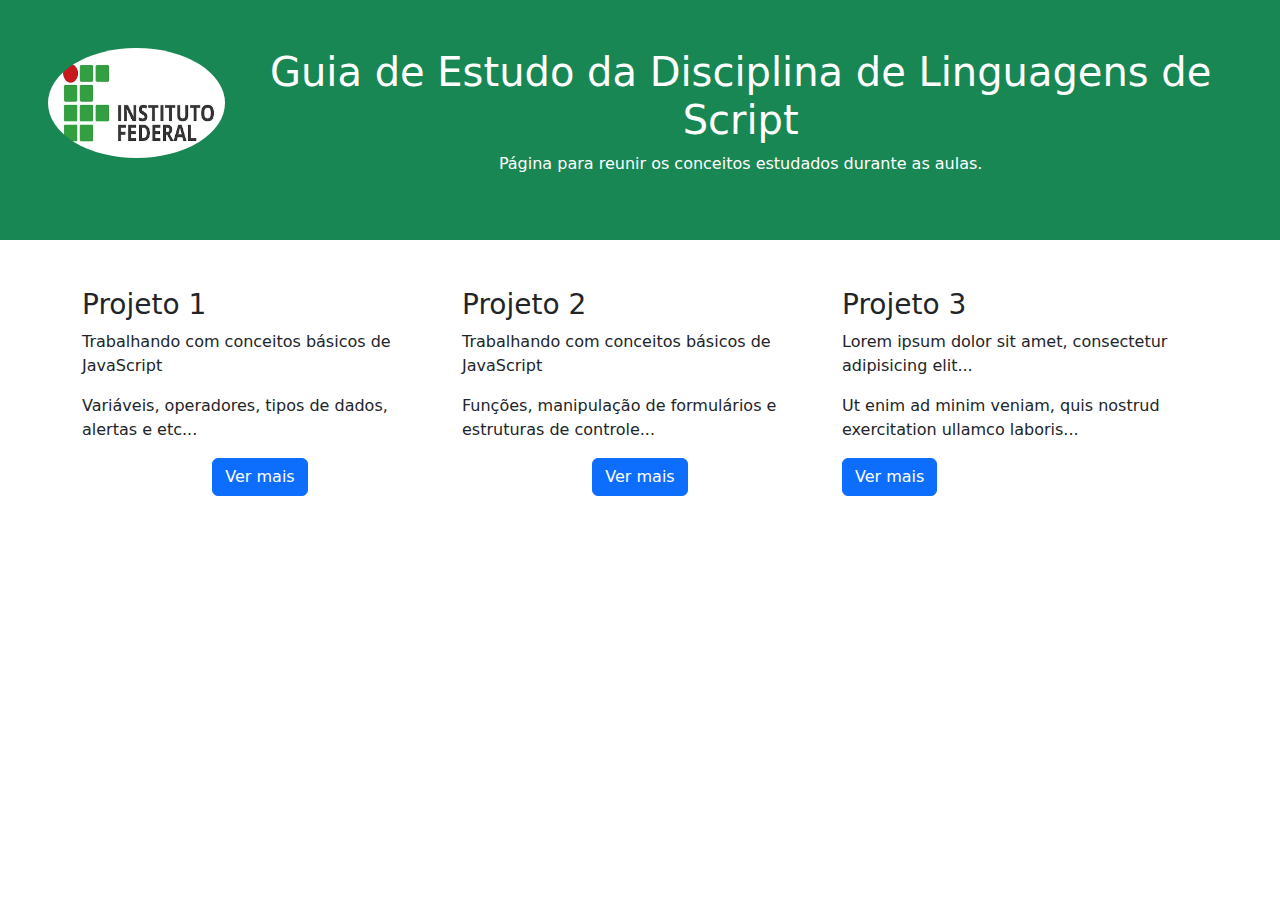
<file: index.html>
<!DOCTYPE html>
<html lang="en">
<head>
  <title>Guia de Estudo - Linguagens de Script</title>
  <meta charset="utf-8">
  <meta name="viewport" content="width=device-width, initial-scale=1">
  <link href="https://cdn.jsdelivr.net/npm/bootstrap@5.3.2/dist/css/bootstrap.min.css" rel="stylesheet">
  <script src="https://cdn.jsdelivr.net/npm/bootstrap@5.3.2/dist/js/bootstrap.bundle.min.js"></script>
</head>
<body>

<div class="container-fluid p-5 bg-success text-white text-center">
  <div class="row">
      <div class="col-sm-2">
        <img src="./images/logo.jpg" class="img-fluid rounded-circle">
      </div>

      <div class="col-sm-10">
        <h1>Guia de Estudo da Disciplina de Linguagens de Script</h1>
        <p>Página para reunir os conceitos estudados durante as aulas.</p>
      </div>
  </div> 
</div>
  
<div class="container mt-5">
  <div class="row">
    <div class="col-sm-4">
      <h3>Projeto 1</h3>
      <p>Trabalhando com conceitos básicos de JavaScript</p>
      <p>Variáveis, operadores, tipos de dados, alertas e etc...</p>
      <div class="text-center">
        <a href="./pages/projeto1.html" type="button" class="btn btn-primary"> 
            Ver mais
        </a>
      </div>
    </div>
    <div class="col-sm-4">
      <h3>Projeto 2</h3>
      <p>Trabalhando com conceitos básicos de JavaScript</p>
      <p>Funções, manipulação de formulários e estruturas de controle...</p>
      <div class="text-center">
        <a href="./pages/projeto2.html" type="button" class="btn btn-primary"> 
            Ver mais
        </a>
      </div>
    </div>
    <div class="col-sm-4">
      <h3>Projeto 3</h3>        
      <p>Lorem ipsum dolor sit amet, consectetur adipisicing elit...</p>
      <p>Ut enim ad minim veniam, quis nostrud exercitation ullamco laboris...</p>
      <a href="./pages/projeto3.html" type="button" class="btn btn-primary"> 
        Ver mais
    </a>
    </div>
  </div>
</div>
</body>
</html>
</file>
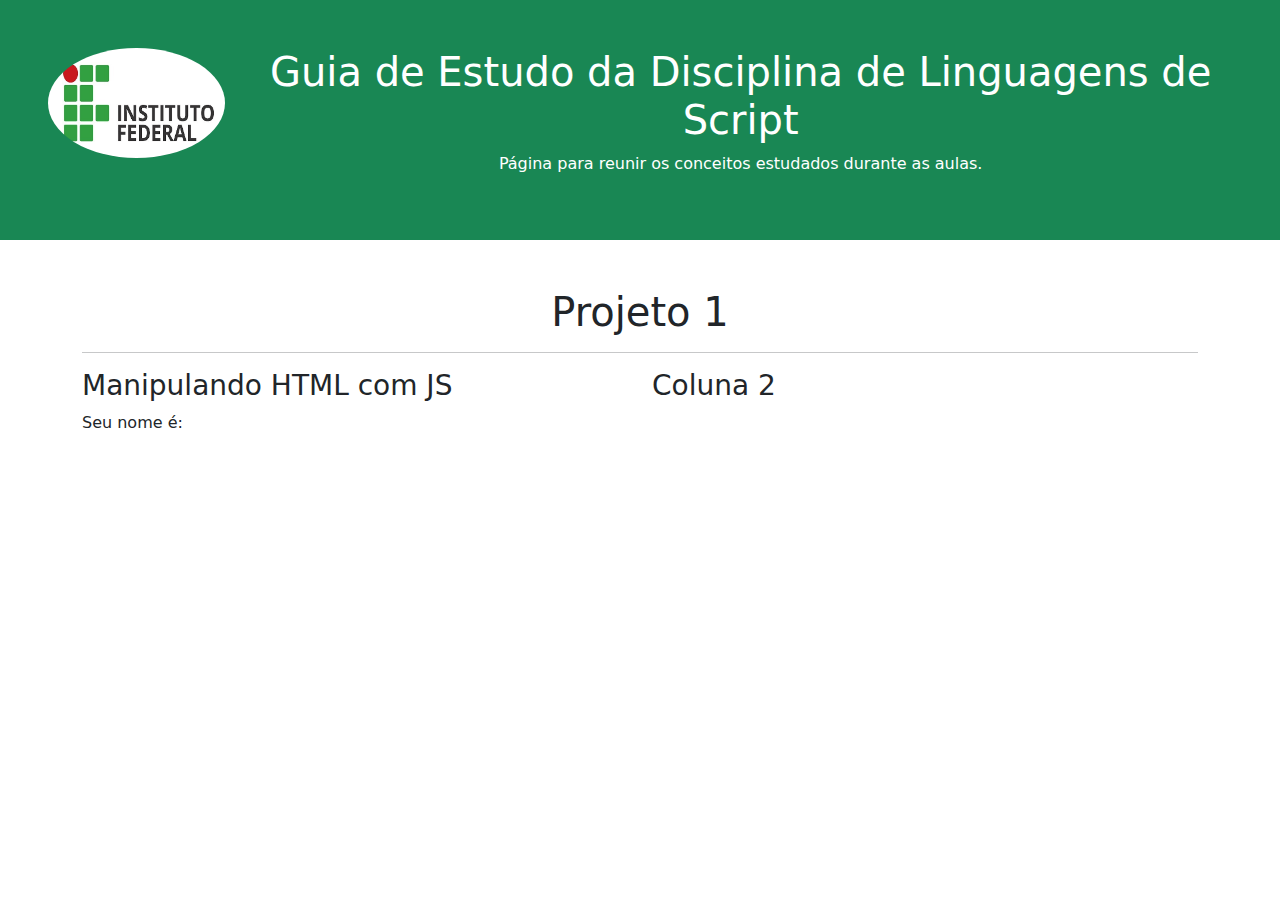
<file: pages/projeto1.html>
<!DOCTYPE html>
<html lang="en">
<head>
  <title>Projeto 1</title>
  <meta charset="utf-8">
  <meta name="viewport" content="width=device-width, initial-scale=1">
  <link href="https://cdn.jsdelivr.net/npm/bootstrap@5.3.2/dist/css/bootstrap.min.css" rel="stylesheet">
  <script src="https://cdn.jsdelivr.net/npm/bootstrap@5.3.2/dist/js/bootstrap.bundle.min.js"></script>
</head>
<body>

<div class="container-fluid p-5 bg-success text-white text-center">
  <div class="row">
    <div class="col-sm-2">
      <img src="../images/logo.jpg" class="img-fluid rounded-circle">
    </div>

    <div class="col-sm-10">
      <h1>Guia de Estudo da Disciplina de Linguagens de Script</h1>
      <p>Página para reunir os conceitos estudados durante as aulas.</p>
    </div>
  </div>
</div>
  
<div class="container mt-5">
  <div class="row text-center">	
  	<div class="col-sm-12">
  		  <h1>Projeto 1</h1>
  		  <hr>	
  	</div>
  </div>	
  <div class="row">
    <div class="col-sm-6">
      <h3>Manipulando HTML com JS</h3>
      <p id="descricao"> 
      	Seu nome é: 
      </p>
    </div>
    <div class="col-sm-6">
      <h3>Coluna 2</h3>
    </div>
  </div>
</div>
</body>

<script type="text/javascript" src="../scripts/script.js">
</script>
</html>
</file>
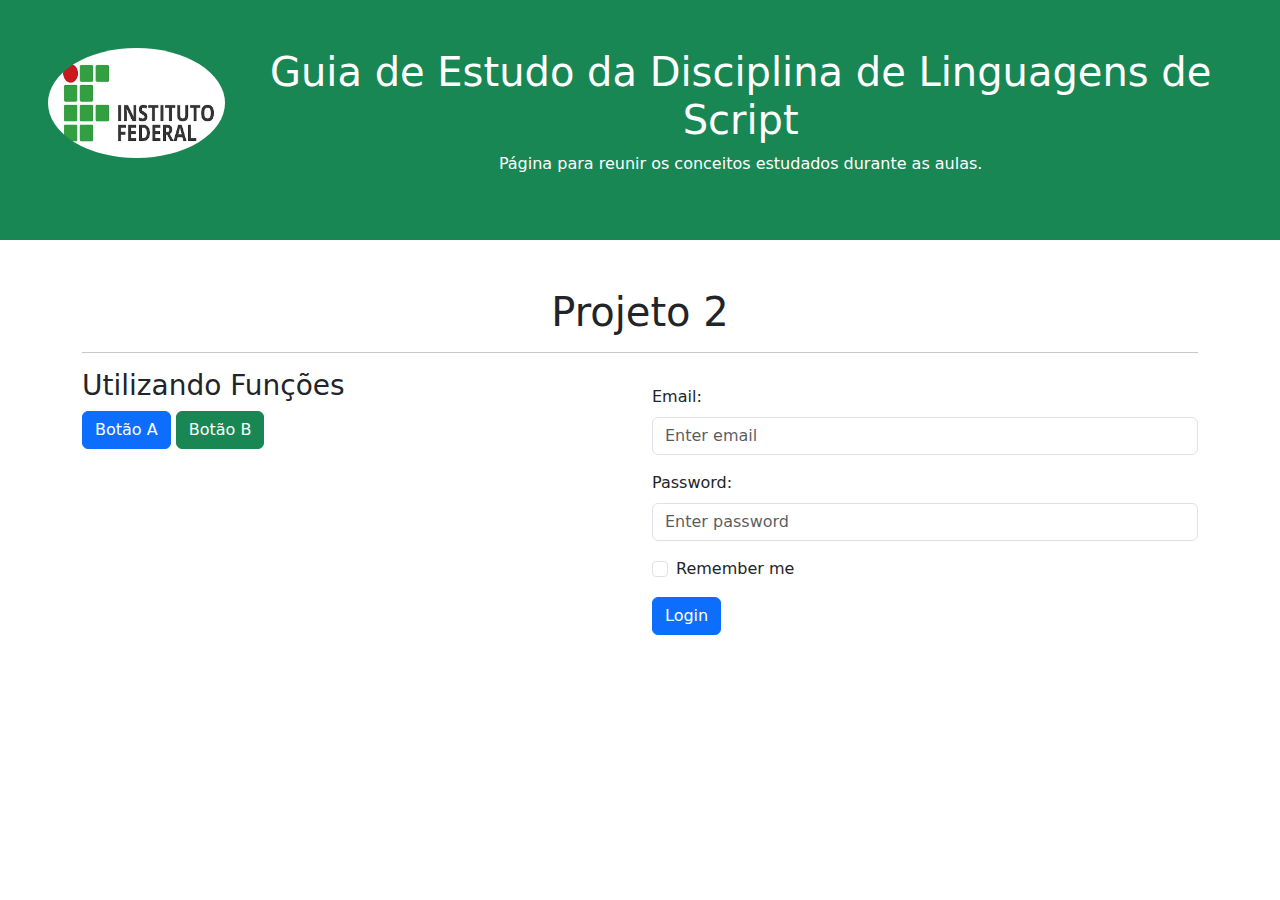
<file: pages/projeto2.html>
<!DOCTYPE html>
<html lang="en">
<head>
  <title>Projeto 1</title>
  <meta charset="utf-8">
  <meta name="viewport" content="width=device-width, initial-scale=1">
  <link href="https://cdn.jsdelivr.net/npm/bootstrap@5.3.2/dist/css/bootstrap.min.css" rel="stylesheet">
  <script src="https://cdn.jsdelivr.net/npm/bootstrap@5.3.2/dist/js/bootstrap.bundle.min.js"></script>
</head>
<body>

<div class="container-fluid p-5 bg-success text-white text-center">
  <div class="row">
    <div class="col-sm-2">
        <a href="../index.html">
            <img src="../images/logo.jpg" class="img-fluid rounded-circle">
        </a>
    </div>
    <div class="col-sm-10">
      <h1>Guia de Estudo da Disciplina de Linguagens de Script</h1>
      <p>Página para reunir os conceitos estudados durante as aulas.</p>
    </div>
  </div>
</div>
  
<div class="container mt-5">
  <div class="row text-center">	
  	<div class="col-sm-12">
  		  <h1>Projeto 2</h1>
  		  <hr>	
  	</div>
  </div>	
  <div class="row">
    <div class="col-sm-6">
      <h3>Utilizando Funções</h3>
      <button class="btn btn-primary" onclick="imprimirMsg('A')"> 
            Botão A 
       </button>
       <button class="btn btn-success" onclick="imprimirMsg('B')">
            Botão B
       </button>
    </div>
    <div class="col-sm-6">
        <form>
            <div class="mb-3 mt-3">
              <label for="email" class="form-label">Email:</label>
              <input type="email" class="form-control" id="email" placeholder="Enter email">
            </div>
            <div class="mb-3">
              <label for="pwd" class="form-label">Password:</label>
              <input type="password" class="form-control" id="pwd" placeholder="Enter password">
            </div>
            <div class="form-check mb-3">
              <label class="form-check-label">
                <input class="form-check-input" type="checkbox"> Remember me
              </label>
            </div>
            <button onclick="login(); return false;" class="btn btn-primary">Login</button>
          </form>
    </div>
  </div>
</div>
</body>

<script type="text/javascript" src="../scripts/functions.js">
</script>
</html>
</file>
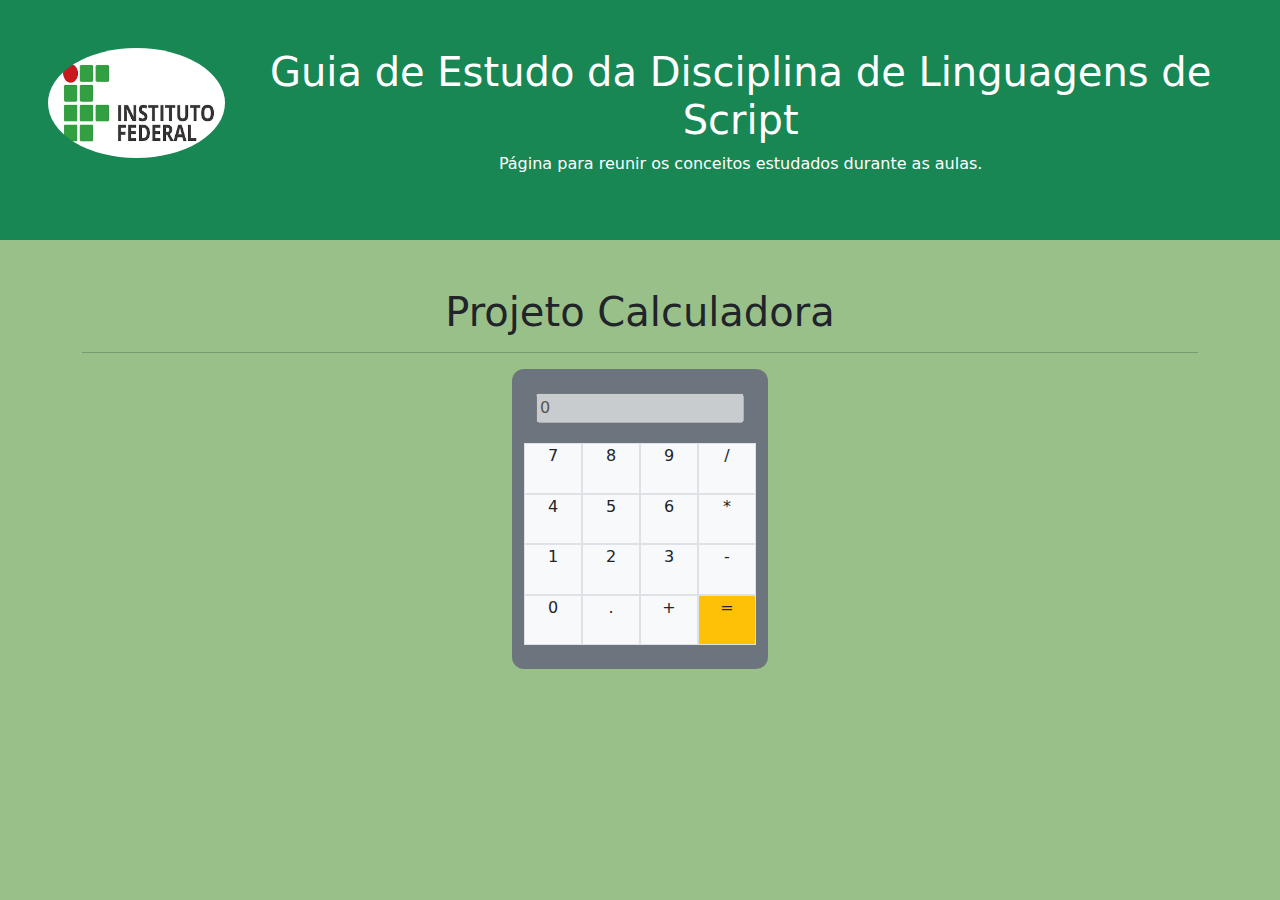
<file: pages/projeto3.html>
<!DOCTYPE html>
<html lang="en">
<head>
  <title>Projeto 1</title>
  <meta charset="utf-8">
  <meta name="viewport" content="width=device-width, initial-scale=1">
  <link href="https://cdn.jsdelivr.net/npm/bootstrap@5.3.2/dist/css/bootstrap.min.css" rel="stylesheet">
  <script src="https://cdn.jsdelivr.net/npm/bootstrap@5.3.2/dist/js/bootstrap.bundle.min.js"></script>
  <link href="../css/style.css" rel="stylesheet">
</head>
<body class="background-body">

<div class="container-fluid p-5 bg-success text-white text-center">
  <div class="row">
    <div class="col-sm-2">
        <a href="../index.html">
            <img src="../images/logo.jpg" class="img-fluid rounded-circle">
        </a>
    </div>
    <div class="col-sm-10">
      <h1>Guia de Estudo da Disciplina de Linguagens de Script</h1>
      <p>Página para reunir os conceitos estudados durante as aulas.</p>
    </div>
  </div>
</div>
  
<div class="container mt-5">
    <div class="row text-center">	
  	    <div class="col-sm-12">
  		    <h1>Projeto Calculadora</h1>
  		    <hr>	
  	    </div>
    </div>	
    <div class="container d-flex 
            justify-content-center">
        
        <div class="p-4 bg-secondary background-calc text-center">
            <div class="row">
                <div class="col-sm-12">
                     <input type="text" value="0" 
                        id="display"  disabled>
                </div> 
            </div>
            <div class="row"> 
                <div class="col-md-3 border bg-light"
                    onclick="digitarValor(7)">
                    7
                </div>
                <div class="col-md-3 border bg-light"
                    onclick="digitarValor(8)">
                    8
                </div>
                <div class="col-md-3 border bg-light"
                    onclick="digitarValor(9)">
                    9
                </div>
                <div class="col-md-3 border bg-light"
                    onclick="digitarValor('/')">
                    /
                </div>
            </div>
            <div class="row"> 
                <div class="col-md-3 border bg-light"
                    onclick="digitarValor(4)">
                    4
                </div>
                <div class="col-md-3 border bg-light"
                    onclick="digitarValor(5)">
                    5
                </div>
                <div class="col-md-3 border bg-light"
                    onclick="digitarValor(6)">
                    6
                </div>
                <div class="col-md-3 border bg-light"
                    onclick="digitarValor('*')">
                    *
                </div>
            </div>
            <div class="row"> 
                <div class="col-md-3 border bg-light"
                    onclick="digitarValor(1)">
                    1
                </div>
                <div class="col-md-3 border bg-light"
                    onclick="digitarValor(2)">
                    2
                </div>
                <div class="col-md-3 border bg-light"
                    onclick="digitarValor(3)">
                    3
                </div>
                <div class="col-md-3 border bg-light"
                    onclick="digitarValor('-')">
                    -
                </div>
            </div>
            <div class="row"> 
                <div class="col-md-3 border bg-light"
                    onclick="digitarValor(0)">
                    0
                </div>
                <div class="col-md-3 border bg-light"
                    onclick="digitarValor('.')">
                    .
                </div>
                <div class="col-md-3 border bg-light"
                    onclick="digitarValor('+')">
                    +
                </div>
                <div class="col-md-3 border bg-warning"
                    onclick="calcular()">
                    =
                </div>
        </div>    
    </div>  
</body>

<script type="text/javascript" src="../scripts/functions.js">
</script>
</html>
</file>
<file: css/style.css>
.background-body{
    background-color: #9AC08A;
}

.background-calc{
    border-radius: 12px;
    height: 300px;
}

.row{
    height: 20%;
}
</file>
